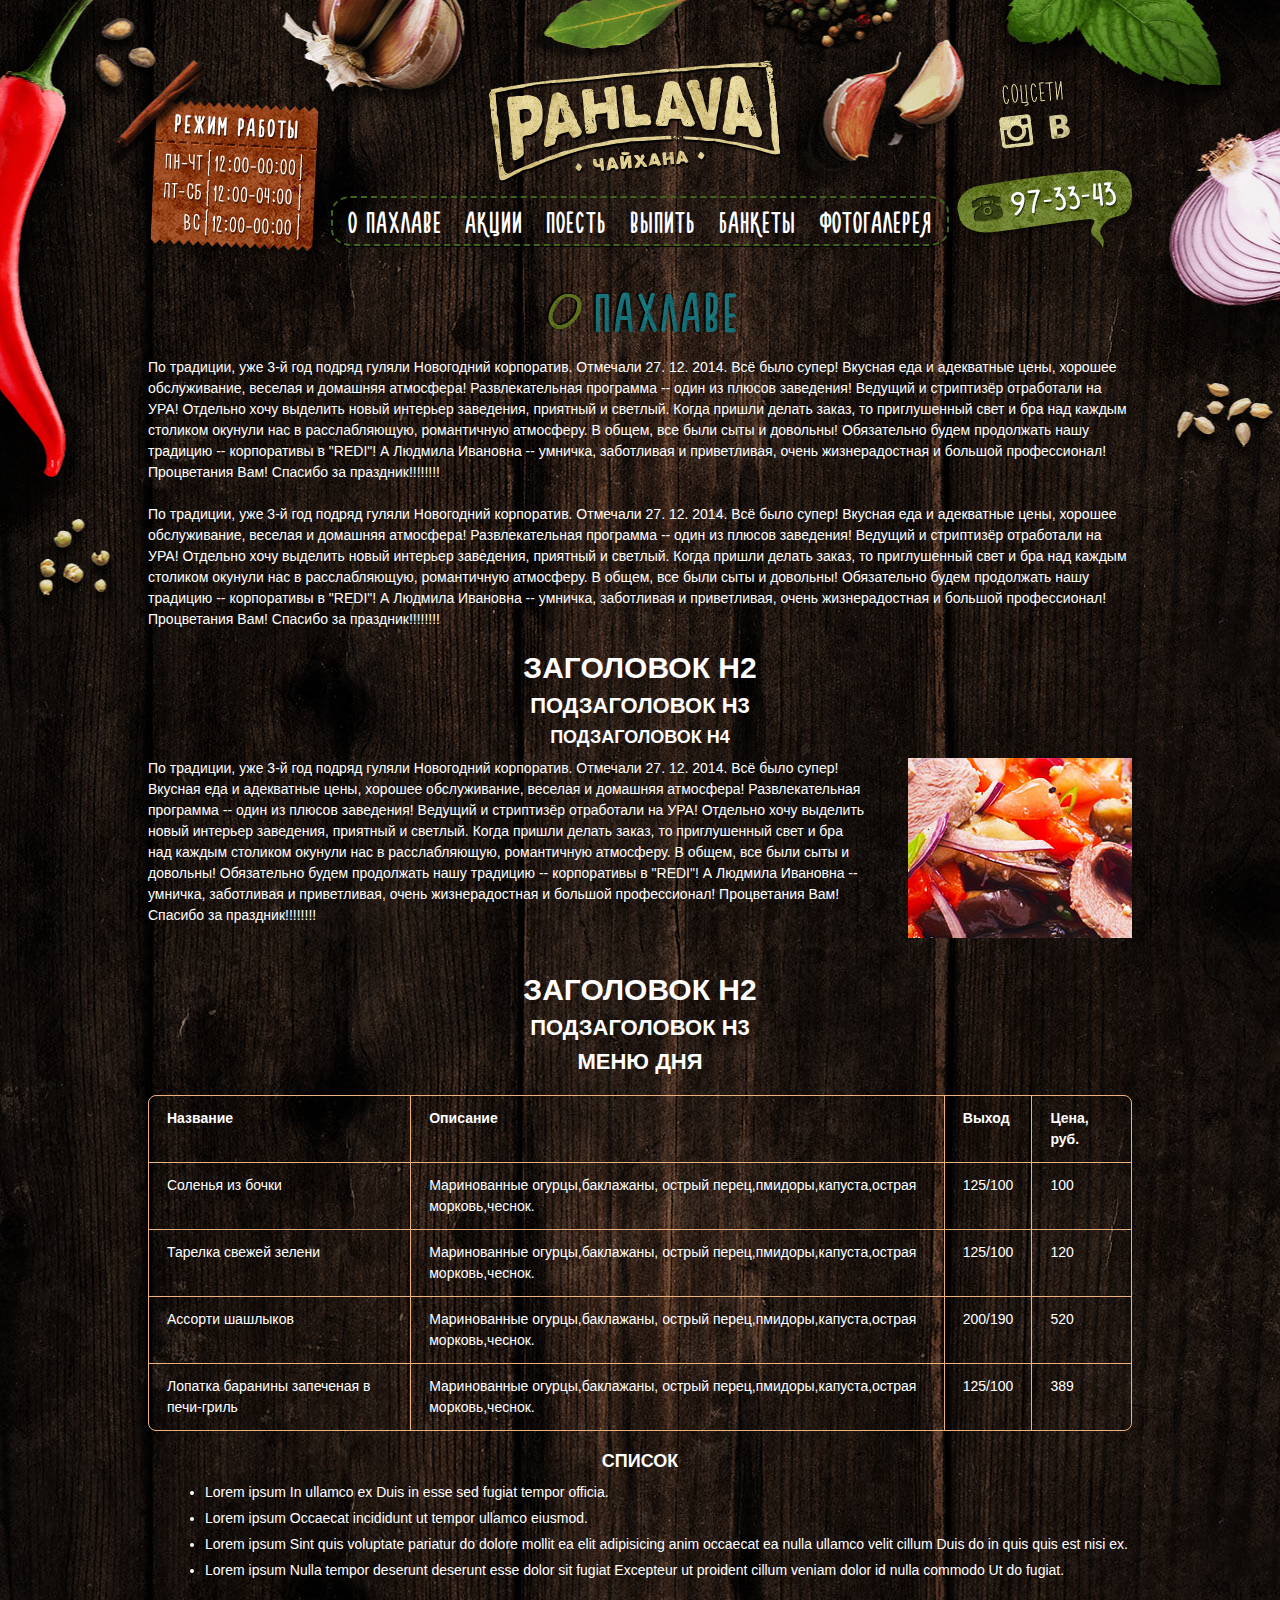
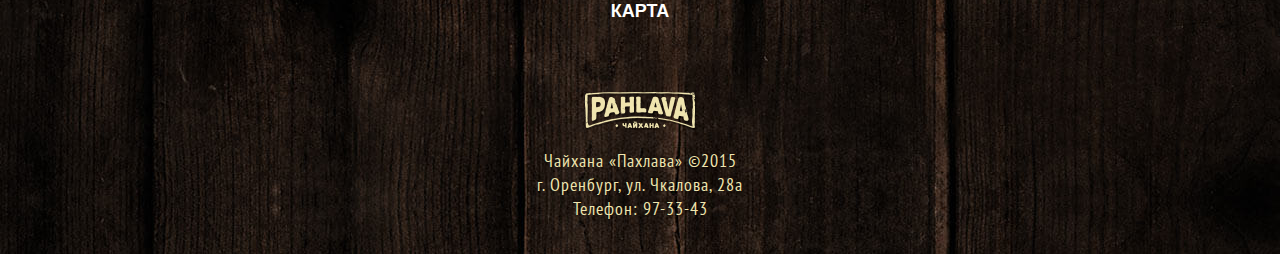
<file: about.html>
<!DOCTYPE html>
<html>
<head>
	<meta charset="utf-8" />
	<!--[if lt IE 9]><script src="http://html5shiv.googlecode.com/svn/trunk/html5.js"></script><![endif]-->
	<title>[*pagetitle*] | Pahlava чайхана</title>
	<meta name="keywords" content="[*keywords*]" >
	<meta name="description" content="[*descr*]" >
	<meta name="viewport" content="width=device-width, initial-scale=1">
	
	<link href="template/css/style.css" rel="stylesheet">

	<link href='http://fonts.googleapis.com/css?family=PT+Sans+Narrow:400,700&subset=latin,cyrillic' rel='stylesheet' type='text/css'>


	<link href="template/js/fancybox/jquery.fancybox.css" rel="stylesheet" type="text/css">
	

</head>

<body>

<div class="wrapper">
	<header>
		<a href="/" class="b__logo"><img src="template/i/logo-pahlava.png" class="logo__img" width="294" height="124"></a>
		<div class="b__mode">
			<div class="mode__title">Режим работы:</div>
			<div class="mode__item">ПН-ЧТ |12:00-00:00|</div>
			<div class="mode__item">ПТ-СБ |12:00-04:00|</div>
			<div class="mode__item">ВС |12:00-00:00|</div>
		</div>
		<a href="tel:+73532973343" class="b__phone">97-33-43</a>


		<div class="b__soc">
			<noindex>
			<a class="soc__in" href="http://instagram.com/pahlava_orenburg" target="_blank" rel="nofollow"></a>
			<a class="soc__vk" href="http://vk.com/pahlava_orenburg" target="_blank"  rel="nofollow"></a>
			</noindex>
		</div>
		<nav class="b__nav-top">
			<ul class="nav__list clr">
				<li class="nav-top__item active"><a href="about.html" class="nav-top__link">О пахлаве</a></li>
				<li class="nav-top__item"><a href="about.html" class="nav-top__link">Акции</a></li>
				<li class="nav-top__item"><a href="menu.html" class="nav-top__link">Поесть</a></li>
				<li class="nav-top__item"><a href="menu.html" class="nav-top__link">Выпить</a></li>
				<li class="nav-top__item"><a href="banket.html" class="nav-top__link">Банкеты</a></li>
				<li class="nav-top__item"><a href="foto.html" class="nav-top__link">Фотогалерея</a></li>
			</ul>
		</nav>
	</header>

	<main>




<div class="page-3">
<!-- о пахлаве -->
		<article>
			<h1 class="header">О пахлаве</h1>
			<img src="assets/images/head/o-pahlave-2.png" alt="О пахлаве" class="header" width="191" height="43">

			<div class="u-content">
				<p>По традиции, уже 3-й год подряд гуляли Новогодний корпоратив. Отмечали 27. 12. 2014. Всё было супер! Вкусная еда и адекватные цены, хорошее обслуживание, веселая и домашняя атмосфера! Развлекательная программа -- один из плюсов заведения! Ведущий и стриптизёр отработали на УРА! Отдельно хочу выделить новый интерьер заведения, приятный и светлый. Когда пришли делать заказ, то приглушенный свет и бра над каждым столиком окунули нас в расслабляющую, романтичную атмосферу. В общем, все были сыты и довольны! Обязательно будем продолжать нашу традицию -- корпоративы в "REDI"! А Людмила Ивановна -- умничка, заботливая и приветливая, очень жизнерадостная и большой профессионал! Процветания Вам! Спасибо за праздник!!!!!!!!</p>
				<p>По традиции, уже 3-й год подряд гуляли Новогодний корпоратив. Отмечали 27. 12. 2014. Всё было супер! Вкусная еда и адекватные цены, хорошее обслуживание, веселая и домашняя атмосфера! Развлекательная программа -- один из плюсов заведения! Ведущий и стриптизёр отработали на УРА! Отдельно хочу выделить новый интерьер заведения, приятный и светлый. Когда пришли делать заказ, то приглушенный свет и бра над каждым столиком окунули нас в расслабляющую, романтичную атмосферу. В общем, все были сыты и довольны! Обязательно будем продолжать нашу традицию -- корпоративы в "REDI"! А Людмила Ивановна -- умничка, заботливая и приветливая, очень жизнерадостная и большой профессионал! Процветания Вам! Спасибо за праздник!!!!!!!!</p>

				<h2>Заголовок H2</h2>
				<h3>Подзаголовок H3</h3>
				<h4>Подзаголовок H4</h4>

				<p><img src="assets/images/tmp/bludo-1.jpg" alt="" class="justifyright">По традиции, уже 3-й год подряд гуляли Новогодний корпоратив. Отмечали 27. 12. 2014. Всё было супер! Вкусная еда и адекватные цены, хорошее обслуживание, веселая и домашняя атмосфера! Развлекательная программа -- один из плюсов заведения! Ведущий и стриптизёр отработали на УРА! Отдельно хочу выделить новый интерьер заведения, приятный и светлый. Когда пришли делать заказ, то приглушенный свет и бра над каждым столиком окунули нас в расслабляющую, романтичную атмосферу. В общем, все были сыты и довольны! Обязательно будем продолжать нашу традицию -- корпоративы в "REDI"! А Людмила Ивановна -- умничка, заботливая и приветливая, очень жизнерадостная и большой профессионал! Процветания Вам! Спасибо за праздник!!!!!!!!</p>
				<h2>Заголовок H2</h2>
				<h3>Подзаголовок H3</h3>


				<h3>Меню дня</h3>
				<table>
					<thead>
						<tr>
							<td>Название</td>
							<td>Описание</td>
							<td>Выход</td>
							<td>Цена, руб.</td>
						</tr>
					</thead>
					<tbody>
						<tr>
							<td>Соленья из бочки </td>
							<td>Маринованные огурцы,баклажаны, острый перец,пмидоры,капуста,острая морковь,чеснок.</td>
							<td>125/100</td>
							<td>100</td>
						</tr>
						<tr>
							<td>Тарелка свежей зелени</td>
							<td>Маринованные огурцы,баклажаны, острый перец,пмидоры,капуста,острая морковь,чеснок.</td>
							<td>125/100</td>
							<td>120</td>
						</tr>
						<tr>
							<td>Ассорти  шашлыков</td>
							<td>Маринованные огурцы,баклажаны, острый перец,пмидоры,капуста,острая морковь,чеснок.</td>
							<td>200/190</td>
							<td>520</td>
						</tr>
						<tr>
							<td>Лопатка баранины запеченая в печи-гриль</td>
							<td>Маринованные огурцы,баклажаны, острый перец,пмидоры,капуста,острая морковь,чеснок.</td>
							<td>125/100</td>
							<td>389</td>
						</tr>
					</tbody>
				</table>

				<h4>Список</h4>
				<ul>
					<li>Lorem ipsum In ullamco ex Duis in esse sed fugiat tempor officia.</li>
					<li>Lorem ipsum Occaecat incididunt ut tempor ullamco eiusmod.</li>
					<li>Lorem ipsum Sint quis voluptate pariatur do dolore mollit ea elit adipisicing anim occaecat ea nulla ullamco velit cillum Duis do in quis quis est nisi ex.</li>
					<li>Lorem ipsum Nulla tempor deserunt deserunt esse dolor sit fugiat Excepteur ut proident cillum veniam dolor id nulla commodo Ut do fugiat.</li>
				</ul>
				<h4>Карта</h4>
				<script type="text/javascript" charset="utf-8" src="https://api-maps.yandex.ru/services/constructor/1.0/js/?sid=dPMWFQTrqSC9dEM_N8uYHOMr-Z7x1LQn&height=450"></script>
			</div>
		</article>

<!-- /о пахлаве -->
</div>


	</main>

	<footer itemscope itemtype="http://schema.org/Organization">
		<div class="b__logo-footer"><img src="template/i/logo-pahlava-small.png" alt="Чайхана Пахлава лого" width="111" height="38"></div>
		<div class="b__copyright"><span itemprop="name">Чайхана «Пахлава»</span> &copy;2015</div>
		<div class="b__location" itemprop="address" itemscope itemtype="http://schema.org/PostalAddress"><span itemprop="addressLocality">г. Оренбург</span>, <span itemprop="streetAddress">ул. Чкалова, 28а</span></div>
		<div class="b-footer-phone">Телефон: <a href="tel:+73532973343"  itemprop="telephone">97-33-43</a></div>
	</footer>




</div>

	<script src="http://ajax.googleapis.com/ajax/libs/jquery/1.9.1/jquery.min.js"></script>

	<script type="text/javascript" src="template/js/fancybox/jquery.fancybox.pack.js"></script>
	<script type="text/javascript" src="template/js/script.js?ver=1"></script>
</body>
</html>
</file>
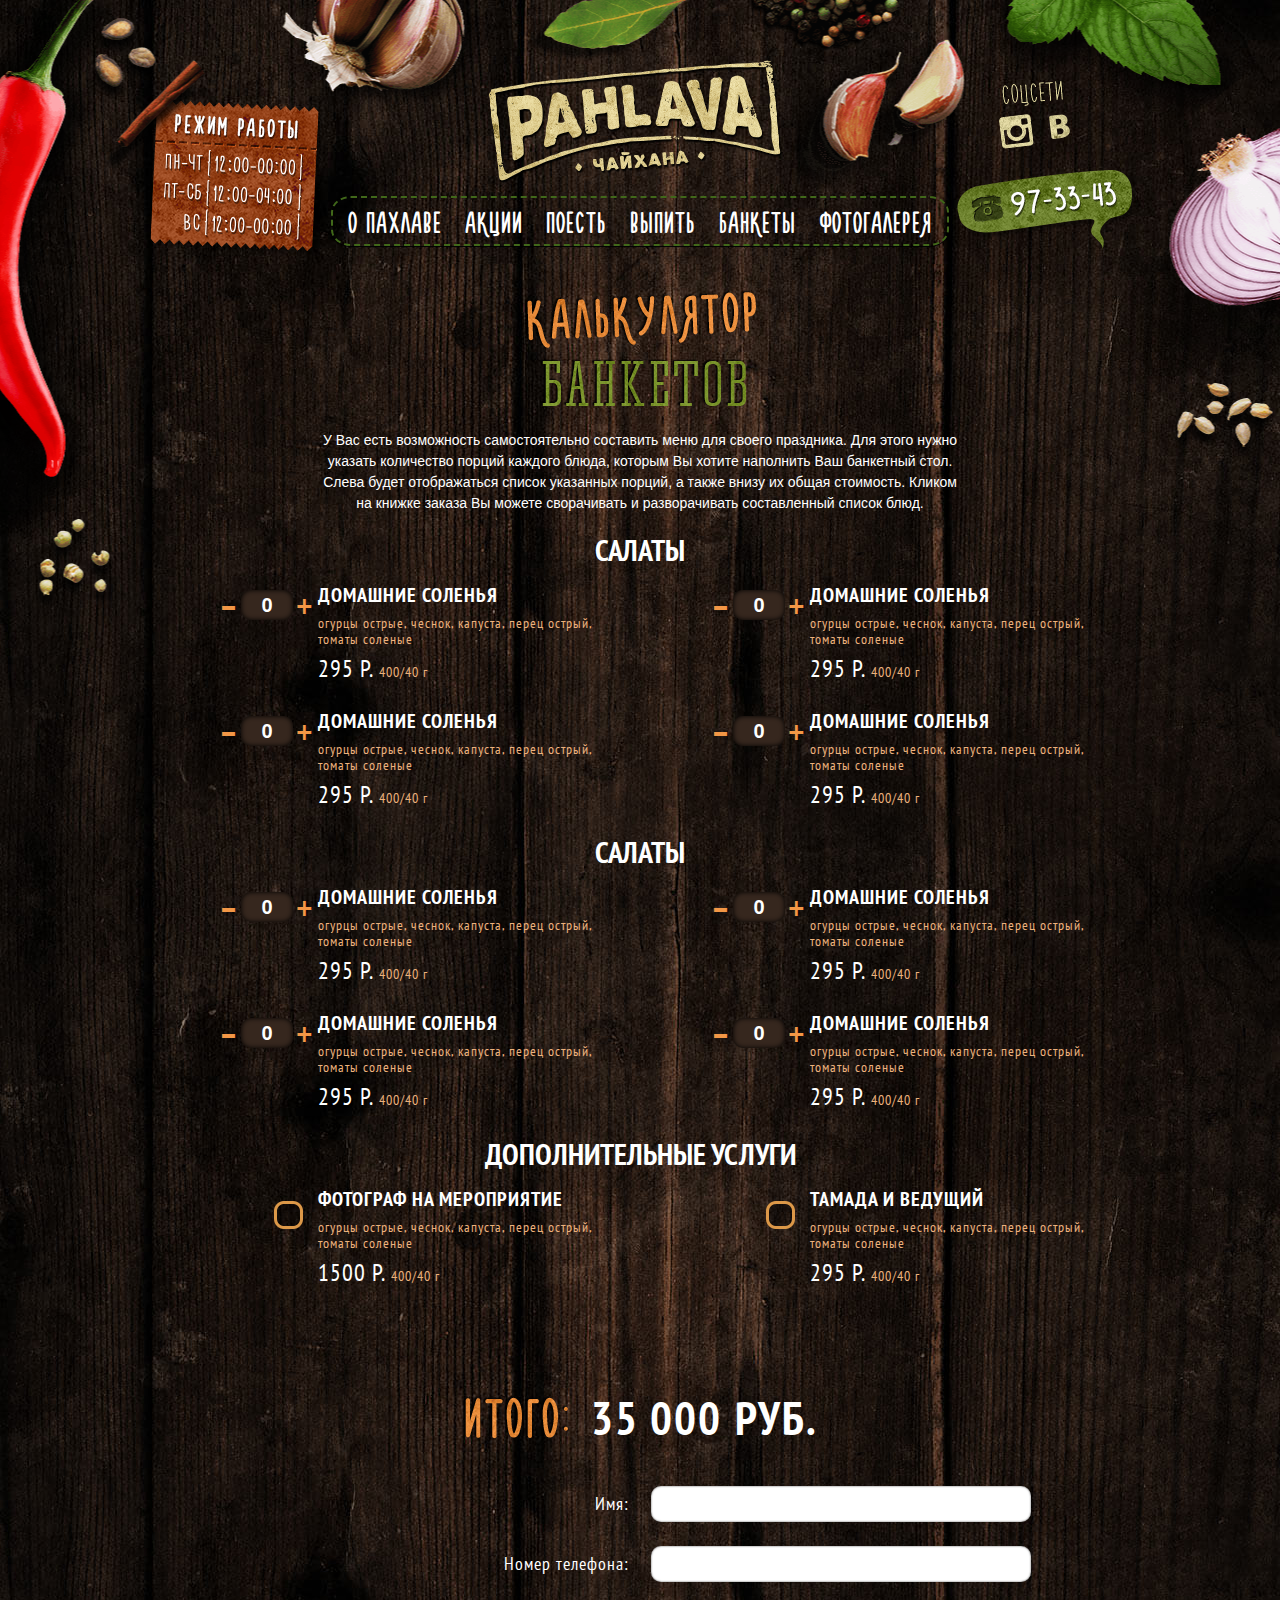
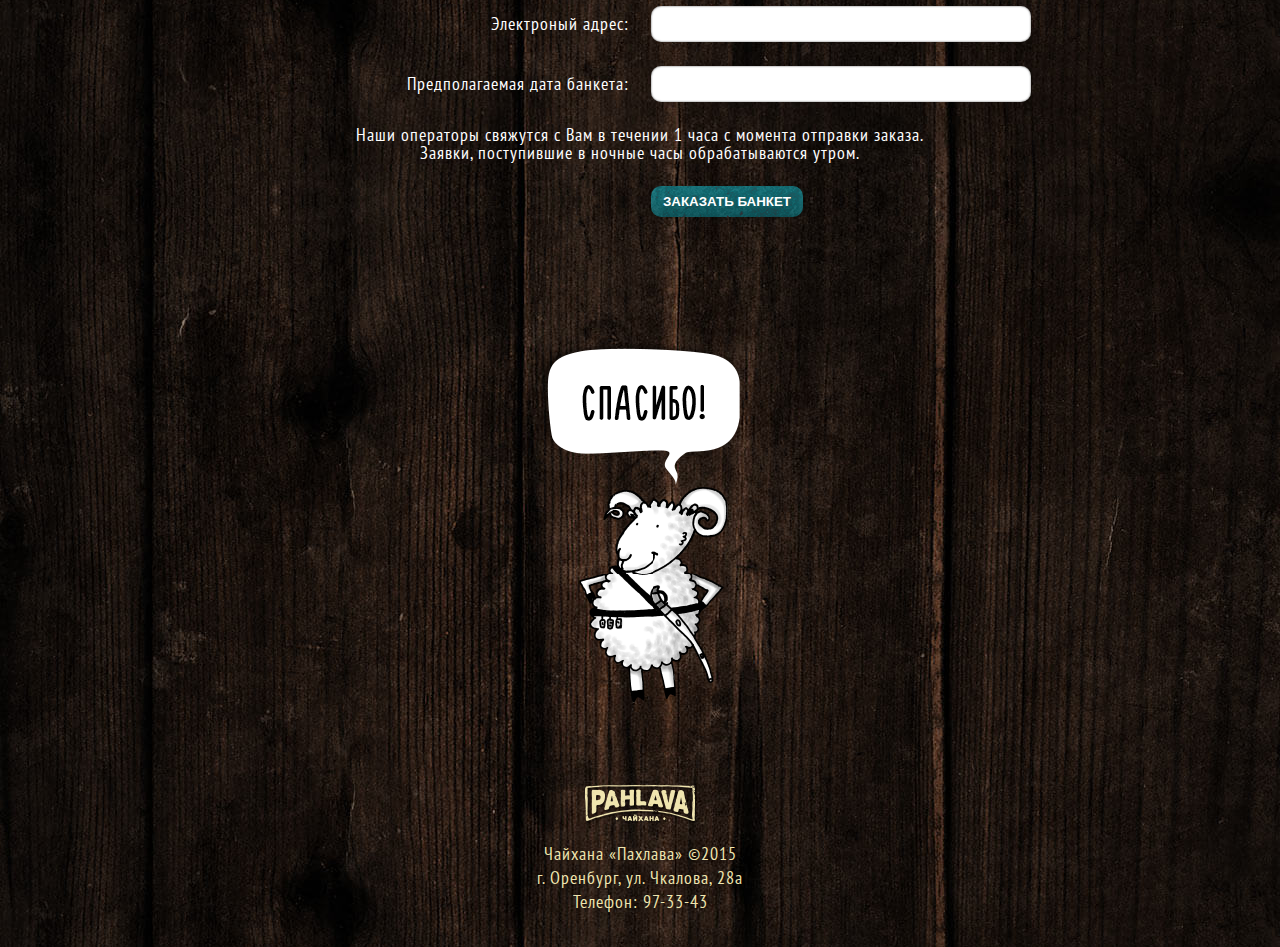
<file: banket.html>
<!DOCTYPE html>
<html>
<head>
	<meta charset="utf-8" />
	<!--[if lt IE 9]><script src="http://html5shiv.googlecode.com/svn/trunk/html5.js"></script><![endif]-->
	<title>[*pagetitle*] | Pahlava чайхана</title>
	<meta name="keywords" content="[*keywords*]" >
	<meta name="description" content="[*descr*]" >
	<meta name="viewport" content="width=device-width, initial-scale=1">
	
	<link href="template/css/style.css" rel="stylesheet">

	<link href='http://fonts.googleapis.com/css?family=PT+Sans+Narrow:400,700&subset=latin,cyrillic' rel='stylesheet' type='text/css'>


	<link href="template/js/fancybox/jquery.fancybox.css" rel="stylesheet" type="text/css">
	

</head>

<body>

<div class="wrapper">
	<header>
		<a href="/" class="b__logo"><img src="template/i/logo-pahlava.png" class="logo__img" width="294" height="124"></a>
		<div class="b__mode">
			<div class="mode__title">Режим работы:</div>
			<div class="mode__item">ПН-ЧТ |12:00-00:00|</div>
			<div class="mode__item">ПТ-СБ |12:00-04:00|</div>
			<div class="mode__item">ВС |12:00-00:00|</div>
		</div>
		<a href="tel:+73532973343" class="b__phone">97-33-43</a>


		<div class="b__soc">
			<noindex>
			<a class="soc__in" href="http://instagram.com/pahlava_orenburg" target="_blank" rel="nofollow"></a>
			<a class="soc__vk" href="http://vk.com/pahlava_orenburg" target="_blank"  rel="nofollow"></a>
			</noindex>
		</div>
		<nav class="b__nav-top">
			<ul class="nav__list clr">
				<li class="nav-top__item active"><a href="about.html" class="nav-top__link">О пахлаве</a></li>
				<li class="nav-top__item"><a href="about.html" class="nav-top__link">Акции</a></li>
				<li class="nav-top__item"><a href="menu.html" class="nav-top__link">Поесть</a></li>
				<li class="nav-top__item"><a href="menu.html" class="nav-top__link">Выпить</a></li>
				<li class="nav-top__item"><a href="banket.html" class="nav-top__link">Банкеты</a></li>
				<li class="nav-top__item"><a href="foto.html" class="nav-top__link">Фотогалерея</a></li>
			</ul>
		</nav>
	</header>

	<main>



<div class="page-5">
<!-- Калькулятор -->
		<article class="page-6">
			<h1 class="header">Калькулятор банкетов</h1>
			<img src="assets/images/head/calculator.png" alt="Калькулятор банкетов" class="header">

			<div class="u-content">
				<p>У Вас есть возможность самостоятельно составить меню для своего праздника.  Для этого нужно указать количество порций каждого блюда, которым Вы хотите наполнить Ваш банкетный стол. Слева будет отображаться список указанных порций,  а также внизу их общая стоимость. Кликом на книжке заказа Вы можете сворачивать и разворачивать составленный список блюд.</p>
			</div>

			<div class="b-meat-order">
				<div class="meat-group">
					<h2>Салаты</h2>
					<ul class="row clr">
						<li class="meat-item col-md-6 col-sm-12">
							<div class="opt-quontity">
								<span class="quont-minus">&ndash;</span>
								<input type="text" value="0" name="meal-quontity" class="meal-quontity">
								<span class="quont-plus">+</span>
							</div>
							<div class="meal-wrapper">
								<h3 class="meal__title">Домашние соленья</h3>
								<div class="meal__description">огурцы острые, чеснок, капуста, перец острый, томаты соленые</div>
								<div class="meal__price">
									<span class="meal_price-value">295 Р.</span> <span class="meat__weight">400/40 г</span>
								</div>
							</div>
						</li>

						<li class="meat-item col-md-6 col-sm-12">
							<div class="opt-quontity">
								<span class="quont-minus">&ndash;</span>
								<input type="text" value="0" name="meal-quontity" class="meal-quontity">
								<span class="quont-plus">+</span>
							</div>
							<div class="meal-wrapper">
								<h3 class="meal__title">Домашние соленья</h3>
								<div class="meal__description">огурцы острые, чеснок, капуста, перец острый, томаты соленые</div>
								<div class="meal__price">
									<span class="meal_price-value">295 Р.</span> <span class="meat__weight">400/40 г</span>
								</div>
							</div>
						</li>
						<li class="meat-item col-md-6 col-sm-12">
							<div class="opt-quontity">
								<span class="quont-minus">&ndash;</span>
								<input type="text" value="0" name="meal-quontity" class="meal-quontity">
								<span class="quont-plus">+</span>
							</div>
							<div class="meal-wrapper">
								<h3 class="meal__title">Домашние соленья</h3>
								<div class="meal__description">огурцы острые, чеснок, капуста, перец острый, томаты соленые</div>
								<div class="meal__price">
									<span class="meal_price-value">295 Р.</span> <span class="meat__weight">400/40 г</span>
								</div>
							</div>
						</li>
						<li class="meat-item col-md-6 col-sm-12">
							<div class="opt-quontity">
								<span class="quont-minus">&ndash;</span>
								<input type="text" value="0" name="meal-quontity" class="meal-quontity">
								<span class="quont-plus">+</span>
							</div>
							<div class="meal-wrapper">
								<h3 class="meal__title">Домашние соленья</h3>
								<div class="meal__description">огурцы острые, чеснок, капуста, перец острый, томаты соленые</div>
								<div class="meal__price">
									<span class="meal_price-value">295 Р.</span> <span class="meat__weight">400/40 г</span>
								</div>
							</div>
						</li>
					</ul>
				</div>

				<div class="meat-group">
					<h2>Салаты</h2>
					<ul class="col row">
						<li class="meat-item col-md-6 col-sm-12">
							<div class="opt-quontity">
								<span class="quont-minus">&ndash;</span>
								<input type="text" value="0" name="meal-quontity" class="meal-quontity">
								<span class="quont-plus">+</span>
							</div>
							<div class="meal-wrapper">
								<h3 class="meal__title">Домашние соленья</h3>
								<div class="meal__description">огурцы острые, чеснок, капуста, перец острый, томаты соленые</div>
								<div class="meal__price">
									<span class="meal_price-value">295 Р.</span> <span class="meat__weight">400/40 г</span>
								</div>
							</div>
						</li>

						<li class="meat-item col-md-6 col-sm-12">
							<div class="opt-quontity">
								<span class="quont-minus">&ndash;</span>
								<input type="text" value="0" name="meal-quontity" class="meal-quontity">
								<span class="quont-plus">+</span>
							</div>
							<div class="meal-wrapper">
								<h3 class="meal__title">Домашние соленья</h3>
								<div class="meal__description">огурцы острые, чеснок, капуста, перец острый, томаты соленые</div>
								<div class="meal__price">
									<span class="meal_price-value">295 Р.</span> <span class="meat__weight">400/40 г</span>
								</div>
							</div>
						</li>
						<li class="meat-item col-md-6 col-sm-12">
							<div class="opt-quontity">
								<span class="quont-minus">&ndash;</span>
								<input type="text" value="0" name="meal-quontity" class="meal-quontity">
								<span class="quont-plus">+</span>
							</div>
							<div class="meal-wrapper">
								<h3 class="meal__title">Домашние соленья</h3>
								<div class="meal__description">огурцы острые, чеснок, капуста, перец острый, томаты соленые</div>
								<div class="meal__price">
									<span class="meal_price-value">295 Р.</span> <span class="meat__weight">400/40 г</span>
								</div>
							</div>
						</li>
						<li class="meat-item meat-item col-md-6 col-sm-12">
							<div class="opt-quontity">
								<span class="quont-minus">&ndash;</span>
								<input type="text" value="0" name="meal-quontity" class="meal-quontity">
								<span class="quont-plus">+</span>
							</div>
							<div class="meal-wrapper">
								<h3 class="meal__title">Домашние соленья</h3>
								<div class="meal__description">огурцы острые, чеснок, капуста, перец острый, томаты соленые</div>
								<div class="meal__price">
									<span class="meal_price-value">295 Р.</span> <span class="meat__weight">400/40 г</span>
								</div>
							</div>
						</li>
					</ul>
				</div>


				<div class="meat-group">
					<h2>Дополнительные услуги</h2>
					<ul class="col row">
						<li class="meat-item col-md-6 col-sm-12">
							<div class="order__add">
								<label for="order__add-1">
								<input type="checkbox" value="0" name="order-1" class="order-add__checkbox" id="order__add-1">
								<i class="order__checkbox-icon"></i>
							</label>
							</div>
							<div class="meal-wrapper">
								<h3 class="meal__title">Фотограф на мероприятие</h3>
								<div class="meal__description">огурцы острые, чеснок, капуста, перец острый, томаты соленые</div>
								<div class="meal__price">
									<span class="meal_price-value">1500 Р.</span> <span class="meat__weight">400/40 г</span>
								</div>
							</div>
						</li>

						<li class="meat-item col-md-6 col-sm-12">
							<div class="order__add">
								<label for="order__add-2">
								<input type="checkbox" value="0" name="order-2" class="order-add__checkbox" id="order__add-2">
								<i class="order__checkbox-icon"></i>
								</label>
							</div>
							<div class="meal-wrapper">
								<h3 class="meal__title">Тамада и ведущий</h3>
								<div class="meal__description">огурцы острые, чеснок, капуста, перец острый, томаты соленые</div>
								<div class="meal__price">
									<span class="meal_price-value">295 Р.</span> <span class="meat__weight">400/40 г</span>
								</div>
							</div>
						</li>
					</ul>
				</div>

				<div class="meat-amount"><img src="template/i/itogo.png" alt="Итого" width="106" height="44"> <span class="meat-amount__value">35 000</span> <span class="meat-amount__currency">Руб.</span></div>

				<form action="" class="meat-form row" method="post">
					<input type="hidden" name="price" value="0">

					<div class="col-md-6 col-sm-12 meat-form__item"><label for="meat__n">Имя:</label></div>
					<div class="col-md-6 col-sm-12 meat-form__item"><input type="text" value="" id="meat__n" name="i"></div>
					<div class="col-md-6 col-sm-12 meat-form__item"><label for="meat__t">Номер телефона:</label></div>
					<div class="col-md-6 col-sm-12 meat-form__item"><input type="text" value="" id="meat__t" name="t"></div>
					<div class="col-md-6 col-sm-12 meat-form__item"><label for="meat__m">Электроный адрес:</label></div>
					<div class="col-md-6 col-sm-12 meat-form__item"><input type="text" value="" id="meat__m" name="m"></div>
					<div class="col-md-6 col-sm-12 meat-form__item"><label for="meat__d">Предполагаемая дата банкета:</label></div>
					<div class="col-md-6 col-sm-12 meat-form__item"><input type="text" value="" id="meat__d" name="d"></div>
					<div class="col-md-12 col-sm-12 meat-form__item meat-form__helper">Наши операторы свяжутся с Вам в течении 1 часа с момента отправки заказа.<br>Заявки, поступившие в ночные часы обрабатываются утром.</div>
					
					<div class="col-md-6 col-sm-12 meat-form__item"></div>
					<div class="col-md-6 col-sm-12 meat-form__item"><input type="submit" value="Заказать банкет" id="meat__s" class="meat-form__submit"></div>
				</form>

				<div class="meat-thank">
					<img src="template/i/thank.png" alt="Спасибо" width="200" height="362">
				</div>
			</div>
		</article>
<!-- /Калькулятор -->
</div>


	</main>

	<footer itemscope itemtype="http://schema.org/Organization">
		<div class="b__logo-footer"><img src="template/i/logo-pahlava-small.png" alt="Чайхана Пахлава лого" width="111" height="38"></div>
		<div class="b__copyright"><span itemprop="name">Чайхана «Пахлава»</span> &copy;2015</div>
		<div class="b__location" itemprop="address" itemscope itemtype="http://schema.org/PostalAddress"><span itemprop="addressLocality">г. Оренбург</span>, <span itemprop="streetAddress">ул. Чкалова, 28а</span></div>
		<div class="b-footer-phone">Телефон: <a href="tel:+73532973343"  itemprop="telephone">97-33-43</a></div>
	</footer>




</div>

	<script src="http://ajax.googleapis.com/ajax/libs/jquery/1.9.1/jquery.min.js"></script>

	<script type="text/javascript" src="template/js/fancybox/jquery.fancybox.pack.js"></script>
	<script type="text/javascript" src="template/js/script.js?ver=1"></script>
</body>
</html>
</file>
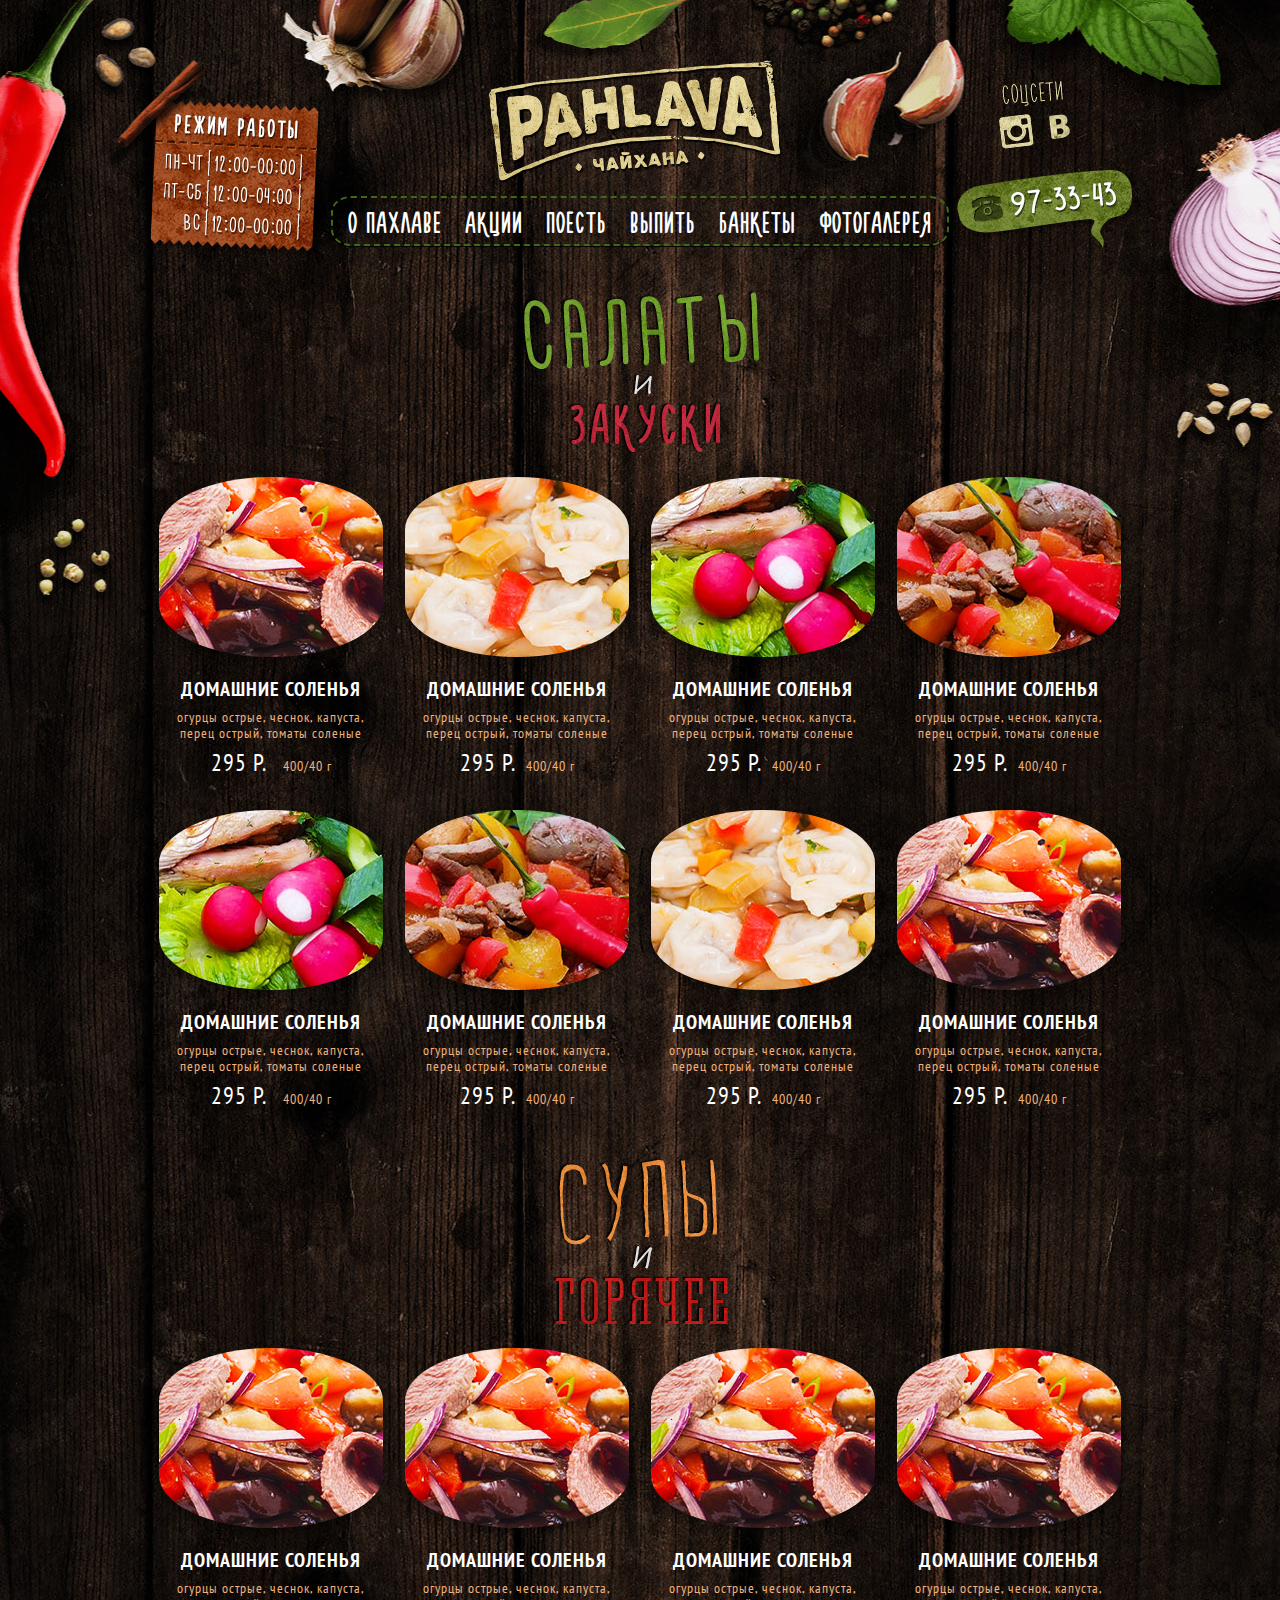
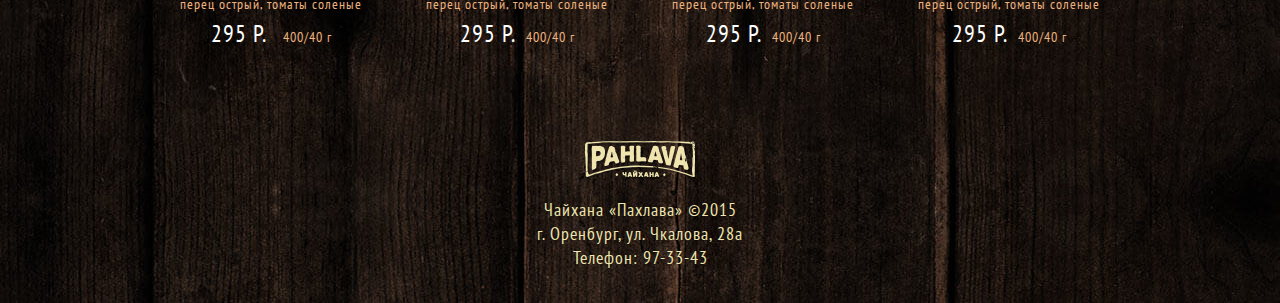
<file: menu.html>
<!DOCTYPE html>
<html>
<head>
	<meta charset="utf-8" />
	<!--[if lt IE 9]><script src="http://html5shiv.googlecode.com/svn/trunk/html5.js"></script><![endif]-->
	<title>[*pagetitle*] | Pahlava чайхана</title>
	<meta name="keywords" content="[*keywords*]" >
	<meta name="description" content="[*descr*]" >
	<meta name="viewport" content="width=device-width, initial-scale=1">
	
	<link href="template/css/style.css" rel="stylesheet">

	<link href='http://fonts.googleapis.com/css?family=PT+Sans+Narrow:400,700&subset=latin,cyrillic' rel='stylesheet' type='text/css'>


	<link href="template/js/fancybox/jquery.fancybox.css" rel="stylesheet" type="text/css">
	

</head>

<body>

<div class="wrapper">
	<header>
		<a href="/" class="b__logo"><img src="template/i/logo-pahlava.png" class="logo__img" width="294" height="124"></a>
		<div class="b__mode">
			<div class="mode__title">Режим работы:</div>
			<div class="mode__item">ПН-ЧТ |12:00-00:00|</div>
			<div class="mode__item">ПТ-СБ |12:00-04:00|</div>
			<div class="mode__item">ВС |12:00-00:00|</div>
		</div>
		<a href="tel:+73532973343" class="b__phone">97-33-43</a>


		<div class="b__soc">
			<noindex>
			<a class="soc__in" href="http://instagram.com/pahlava_orenburg" target="_blank" rel="nofollow"></a>
			<a class="soc__vk" href="http://vk.com/pahlava_orenburg" target="_blank"  rel="nofollow"></a>
			</noindex>
		</div>
		<nav class="b__nav-top">
			<ul class="nav__list clr">
				<li class="nav-top__item active"><a href="about.html" class="nav-top__link">О пахлаве</a></li>
				<li class="nav-top__item"><a href="about.html" class="nav-top__link">Акции</a></li>
				<li class="nav-top__item"><a href="menu.html" class="nav-top__link">Поесть</a></li>
				<li class="nav-top__item"><a href="menu.html" class="nav-top__link">Выпить</a></li>
				<li class="nav-top__item"><a href="banket.html" class="nav-top__link">Банкеты</a></li>
				<li class="nav-top__item"><a href="foto.html" class="nav-top__link">Фотогалерея</a></li>
			</ul>
		</nav>
	</header>

	<main>
		<div class="page-1">



	<div class="page-2">
<!-- поесть -->
		<section class="">
			<h2 class="header">Салаты и закуски</h2>
			<img src="assets/images/head/salaty.png" alt="Салаты и закуски" class="header" width="239" height="163">
			<div class="clr row meal_list">
				<div class="col-md-3 col-sm-12 meal__item">
					<a href="" rel="nofollow" class="meal__foto-wr">
						<img src="assets/images/tmp/bludo-1.jpg" alt="" class="meal__foto">
					</a>
					<h3 class="meal__title">
						<a href="" class="meal__link">Домашние соленья</a>
					</h3>
					<div class="meal__description">огурцы острые, чеснок, капуста, перец острый, томаты соленые</div>
					<div class="meal__price">
						<span class="meal_price-value">295 Р.</span>&ensp;
						<span class="meat__weight">400/40 г</span>
					</div>
				</div>
				<div class="col-md-3 col-sm-12 meal__item">
					<a href="" rel="nofollow" class="meal__foto-wr">
						<img src="assets/images/tmp/bludo-2.jpg" alt="" class="meal__foto">
					</a>
					<h3 class="meal__title">
						<a href="" class="meal__link">Домашние соленья</a>
					</h3>
					<div class="meal__description">огурцы острые, чеснок, капуста, перец острый, томаты соленые</div>
					<div class="meal__price">
						<span class="meal_price-value">295 Р.</span>&nbsp;
						<span class="meat__weight">400/40 г</span>
					</div>
				</div>
				<div class="col-md-3 col-sm-12 meal__item">
					<a href="" rel="nofollow" class="meal__foto-wr">
						<img src="assets/images/tmp/bludo-3.jpg" alt="" class="meal__foto">
					</a>
					<h3 class="meal__title">
						<a href="" class="meal__link">Домашние соленья</a>
					</h3>
					<div class="meal__description">огурцы острые, чеснок, капуста, перец острый, томаты соленые</div>
					<div class="meal__price">
						<span class="meal_price-value">295 Р.</span>&nbsp;
						<span class="meat__weight">400/40 г</span>
					</div>
				</div>
				<div class="col-md-3 col-sm-12 meal__item">
					<a href="" rel="nofollow" class="meal__foto-wr">
						<img src="assets/images/tmp/bludo-4.jpg" alt="" class="meal__foto">
					</a>
					<h3 class="meal__title">
						<a href="" class="meal__link">Домашние соленья</a>
					</h3>
					<div class="meal__description">огурцы острые, чеснок, капуста, перец острый, томаты соленые</div>
					<div class="meal__price">
						<span class="meal_price-value">295 Р.</span>&nbsp;
						<span class="meat__weight">400/40 г</span>
					</div>
				</div>
			</div>


			<div class="clr row meal_list">
				<div class="col-md-3 col-sm-12 meal__item">
					<a href="" rel="nofollow" class="meal__foto-wr">
						<img src="assets/images/tmp/bludo-3.jpg" alt="" class="meal__foto">
					</a>
					<h3 class="meal__title">
						<a href="" class="meal__link">Домашние соленья</a>
					</h3>
					<div class="meal__description">огурцы острые, чеснок, капуста, перец острый, томаты соленые</div>
					<div class="meal__price">
						<span class="meal_price-value">295 Р.</span>&ensp;
						<span class="meat__weight">400/40 г</span>
					</div>
				</div>
				<div class="col-md-3 col-sm-12 meal__item">
					<a href="" rel="nofollow" class="meal__foto-wr">
						<img src="assets/images/tmp/bludo-4.jpg" alt="" class="meal__foto">
					</a>
					<h3 class="meal__title">
						<a href="" class="meal__link">Домашние соленья</a>
					</h3>
					<div class="meal__description">огурцы острые, чеснок, капуста, перец острый, томаты соленые</div>
					<div class="meal__price">
						<span class="meal_price-value">295 Р.</span>&nbsp;
						<span class="meat__weight">400/40 г</span>
					</div>
				</div>
				<div class="col-md-3 col-sm-12 meal__item">
					<a href="" rel="nofollow" class="meal__foto-wr">
						<img src="assets/images/tmp/bludo-2.jpg" alt="" class="meal__foto">
					</a>
					<h3 class="meal__title">
						<a href="" class="meal__link">Домашние соленья</a>
					</h3>
					<div class="meal__description">огурцы острые, чеснок, капуста, перец острый, томаты соленые</div>
					<div class="meal__price">
						<span class="meal_price-value">295 Р.</span>&nbsp;
						<span class="meat__weight">400/40 г</span>
					</div>
				</div>
				<div class="col-md-3 col-sm-12 meal__item">
					<a href="" rel="nofollow" class="meal__foto-wr">
						<img src="assets/images/tmp/bludo-1.jpg" alt="" class="meal__foto">
					</a>
					<h3 class="meal__title">
						<a href="" class="meal__link">Домашние соленья</a>
					</h3>
					<div class="meal__description">огурцы острые, чеснок, капуста, перец острый, томаты соленые</div>
					<div class="meal__price">
						<span class="meal_price-value">295 Р.</span>&nbsp;
						<span class="meat__weight">400/40 г</span>
					</div>
				</div>
			</div>










			<h2 class="header">Супы и горячее</h2>
			<img src="assets/images/head/supy.png" alt="Супы и горячее" class="header" width="176" height="167">
			<div class="clr row meal_list">
				<div class="col-md-3 col-sm-12 meal__item">
					<a href="" rel="nofollow" class="meal__foto-wr">
						<img src="assets/images/tmp/bludo-1.jpg" alt="" class="meal__foto">
					</a>
					<h3 class="meal__title">
						<a href="" class="meal__link">Домашние соленья</a>
					</h3>
					<div class="meal__description">огурцы острые, чеснок, капуста, перец острый, томаты соленые</div>
					<div class="meal__price">
						<span class="meal_price-value">295 Р.</span>&ensp;
						<span class="meat__weight">400/40 г</span>
					</div>
				</div>
				<div class="col-md-3 col-sm-12 meal__item">
					<a href="" rel="nofollow" class="meal__foto-wr">
						<img src="assets/images/tmp/bludo-1.jpg" alt="" class="meal__foto">
					</a>
					<h3 class="meal__title">
						<a href="" class="meal__link">Домашние соленья</a>
					</h3>
					<div class="meal__description">огурцы острые, чеснок, капуста, перец острый, томаты соленые</div>
					<div class="meal__price">
						<span class="meal_price-value">295 Р.</span>&nbsp;
						<span class="meat__weight">400/40 г</span>
					</div>
				</div>
				<div class="col-md-3 col-sm-12 meal__item">
					<a href="" rel="nofollow" class="meal__foto-wr">
						<img src="assets/images/tmp/bludo-1.jpg" alt="" class="meal__foto">
					</a>
					<h3 class="meal__title">
						<a href="" class="meal__link">Домашние соленья</a>
					</h3>
					<div class="meal__description">огурцы острые, чеснок, капуста, перец острый, томаты соленые</div>
					<div class="meal__price">
						<span class="meal_price-value">295 Р.</span>&nbsp;
						<span class="meat__weight">400/40 г</span>
					</div>
				</div>
				<div class="col-md-3 col-sm-12 meal__item">
					<a href="" rel="nofollow" class="meal__foto-wr">
						<img src="assets/images/tmp/bludo-1.jpg" alt="" class="meal__foto">
					</a>
					<h3 class="meal__title">
						<a href="" class="meal__link">Домашние соленья</a>
					</h3>
					<div class="meal__description">огурцы острые, чеснок, капуста, перец острый, томаты соленые</div>
					<div class="meal__price">
						<span class="meal_price-value">295 Р.</span>&nbsp;
						<span class="meat__weight">400/40 г</span>
					</div>
				</div>
			</div>

		</section>

<!-- /поесть -->
</div>



	</main>

	<footer itemscope itemtype="http://schema.org/Organization">
		<div class="b__logo-footer"><img src="template/i/logo-pahlava-small.png" alt="Чайхана Пахлава лого" width="111" height="38"></div>
		<div class="b__copyright"><span itemprop="name">Чайхана «Пахлава»</span> &copy;2015</div>
		<div class="b__location" itemprop="address" itemscope itemtype="http://schema.org/PostalAddress"><span itemprop="addressLocality">г. Оренбург</span>, <span itemprop="streetAddress">ул. Чкалова, 28а</span></div>
		<div class="b-footer-phone">Телефон: <a href="tel:+73532973343"  itemprop="telephone">97-33-43</a></div>
	</footer>




</div>

	<script src="http://ajax.googleapis.com/ajax/libs/jquery/1.9.1/jquery.min.js"></script>

	<script type="text/javascript" src="template/js/fancybox/jquery.fancybox.pack.js"></script>
	<script type="text/javascript" src="template/js/script.js?ver=1"></script>
</body>
</html>
</file>
<file: template/css/style.css>
/* Eric Meyer's CSS Reset */
html, body, div, span, applet, object, iframe,
h1, h2, h3, h4, h5, h6, p, blockquote, pre,
a, abbr, acronym, address, big, cite, code,
del, dfn, em, img, ins, kbd, q, s, samp,
small, strike, strong, sub, sup, tt, var,
b, u, i, center,
dl, dt, dd, ol, ul, li,
fieldset, form, label, legend,
table, caption, tbody, tfoot, thead, tr, th, td,
article, aside, canvas, details, embed,
figure, figcaption, footer, header, hgroup,
menu, nav, output, ruby, section, summary,
time, mark, audio, video {
	margin: 0;
	padding: 0;
	border: 0;
	font-size: 100%;
	vertical-align: baseline;
}
/* HTML5 display-role reset for older browsers */
article, aside, details, figcaption, figure,
footer, header, hgroup, menu, nav, section, main {
	display: block;
}
body {
	line-height: 1;
	
}
ol, ul {
	list-style: none;
}
blockquote, q {
	quotes: none;
}
blockquote:before, blockquote:after,
q:before, q:after {
	content: '';
	content: none;
}
table {
	border-collapse: collapse;
	border-spacing: 0;
}
/* End of Eric Meyer's CSS Reset */

html {
	background: url('../i/bg.jpg') center 0;
}

body {
	font: normal normal 14px/1 'PT Sans Narrow', Arial, sans-serif;
	width: 100%;
	height: 100%;
	color: #edb27d;
	background: url('../i/bg-vegetables.png') center 0 no-repeat;
}
.clr {

}
.clr:after,.row:after{
	content: '';
	clear: both;
	display: table;
	visibility: hidden;

}
.wrapper {
	width: 996px;
	margin: 0 auto;
	min-height: 100%;
	height: auto !important;
	height: 100%;

}


a {
	color: #edb27d;
}


@font-face {
	font-family:'NovitoNova-Regular';
	src: url('../fonts/novitonova/NovitoNova-Regular_gdi.eot');
	src: url('../fonts/novitonova/NovitoNova-Regular_gdi.eot?#iefix') format('embedded-opentype'),
		url('../fonts/novitonova/NovitoNova-Regular_gdi.woff') format('woff'),
		url('../fonts/novitonova/NovitoNova-Regular_gdi.ttf') format('truetype'),
		url('../fonts/novitonova/NovitoNova-Regular_gdi.svg#NovitoNova-Regular') format('svg');
	font-weight: 400;
	font-style: normal;
	font-stretch: normal;
	unicode-range: U+0020-0491;
}


/* Header */
header {
	position: relative;
	margin-bottom: 30px;
	
}

.b__logo{
	width: 294px;
	height: 124px;
	display: block;
	margin: 0 auto 12px;
	padding-top: 60px;
	position: relative;
	left: -4px;
}

.logo__img{

}

.b__mode{
	font-family:'NovitoNova-Regular';
	color:#fff;
	text-transform: uppercase;
	background: url('../i/bg-mode.png') 0 0 no-repeat;
	width: 174px;
	height: 158px;
	position: absolute;
	top:99px;
	left:2px;
	z-index: -1;
}

.mode__title,
.mode__item{
	text-indent: -9000px;
}
.b__phone{
	color:#fff;
	font-family:'NovitoNova-Regular';
	text-transform: uppercase;
	background: url('../i/bg-phone.png') 0 0 no-repeat;
	width: 175px;
	height: 85px;
	position: absolute;
	top:170px;
	right:0;
	text-indent: -9000px;
	background-size: cover;
	transition:all ease-out 0.1s;
}

.b__phone:hover{
	transform: rotate(3deg);
}


.b__soc{
	color:#dcd39d;
	font-family:'NovitoNova-Regular', Arial, sans-serif;
	font-size: 28px;
	text-transform: uppercase;
	background: url('../i/bg-soc.png') 0 0 no-repeat;
	width: 71px;
	height: 68px;
	position: absolute;
	top:81px;
	right:62px;
	background-size: cover;
	transition:all ease-out 0.1s;
}

.b__soc:hover{
	transform: rotate(3deg);
}

.soc__in{
	display: inline-block;
	width: 37px;
	height: 36px;
	position: absolute;
	top: 32px;
	left: 0;
}

.soc__vk{
	display: inline-block;
	width: 30px;
	height: 30px;
	position: absolute;
	top: 38px;
	right: 0;
}

.b__nav-top{
	border:dashed 2px #41681a;
	border-radius: 20px/16px;
	box-shadow: 0 1px 1px #000;
	width:614px;
	margin: 0 auto;
	padding: 5px 0;
	text-align: center;

}
.nav__list {
	display: inline-block;
}
.nav-top__item{
	float: left;
	margin: 0 0 0 23px;
}

.nav-top__item:first-child{
	margin-left: 0;
}

.nav-top__link{
	font-family:'NovitoNova-Regular', Arial, sans-serif;
	font-size: 34px;
	text-transform: uppercase;
	color: #fff;
	text-decoration: none;
	letter-spacing: 1px;
	text-shadow:0 0 2px rgba(0,0,0,.36);
}

.nav-top__item.active,
.nav-top__link:hover{
	color: #62a328;
}



main {
	min-height: 170px;
	padding-bottom: 60px;
}

.b-slider{
	box-shadow: 0 10px 10px rgba(0,0,0,0.5);
	position: relative;
	margin-bottom: 52px;
}

.slider__list{

}

.slider__item{
	line-height: 0;
	display: none;
}

.slider__item:first-child{
	display: block;
}


.slider__link{

}

.slider__img{

}



/*! http://responsiveslides.com v1.54 by @viljamis */

.rslides {
	position: relative;
	list-style: none;
	overflow: hidden;
	width: 100%;
	padding: 0;
	margin: 0;
}

.rslides li {
	-webkit-backface-visibility: hidden;
	position: absolute;
	display: none;
	width: 100%;
	left: 0;
	top: 0;
}

.rslides li:first-child {
	position: relative;
	display: block;
	float: left;
}

.rslides img {
	display: block;
	height: auto;
	float: left;
	width: 100%;
	border: 0;
}

.rslides_nav {
	position: absolute;
	top:44%;
	display:block;
	width: 24px;
	height: 48px;
	z-index: 20;
	background: url('../i/icons-sprite.png') 0 0 no-repeat;
}

.rslides_nav.prev{
	left:0;
	background-position: -24px 0;
}

.rslides_nav.next{
	right:0;
	background-position: 0 0;
}

.rslides_tabs{
	position: absolute;
	bottom: -25px;
	text-align: center;
	width: 100%;
	line-height: 0;
}


.rslides_tabs li{
	display: inline-block;
	border-radius: 50%;
	height: 10px;
	width: 10px;
	text-align: center;
	margin: 0 3px;
	border:solid 1px #f0e5af;
	line-height: 0;
}

.rslides_tabs li a{
	text-indent: -9000px;
	font-size: 0;
	line-height: 0;
	display: inline-block;
	vertical-align: middle;
	margin:2px;
	width: 6px;
	height: 6px;
	border-radius: 50%;
}

.rslides_here a {
	background-color: #2b858c;
}







.b-novelty{

}


.meal__item{
	text-align: center;
	float: left;
	/*TODO*/
	/*width:227px;
	margin-left: 11px;
	margin-right: 11px;*/
	margin-bottom: 35px;
}

.meal__foto-wr{
	margin-bottom: 20px;
	display: block;
}

.meal__foto{
	/*width: 224px;
	height: 180px;*/
	border-radius: 51%/30%;
	box-shadow: -2px 5px 16px rgba(0,0,0,.45);

}

.meal__title{
	font-size: 20px;
	color: #fff;
	text-transform: uppercase;
	margin-bottom: 10px;
	letter-spacing: 1px;
}

.meal__link{
	color: #fff;
	text-decoration: none;
}
.meal__link:hover{
	text-decoration: underline;
}

.meal__description{
	font-size: 14px;
	line-height: 16px;
	letter-spacing: 1px;
	color: #edb27d;
	margin-bottom: 10px;
}

.meal__price{
	letter-spacing: 1px;
	font-size: 20px;
}

.meal_price-value,
.meal_price-currency{
	text-transform: uppercase;
	color: #fff;
	font-size: 24px;
}



.meat__weight{
	font-size: 14px;
	color: #edb27d;
}








h1.header,
h2.header{
	text-indent: -9000px;
	text-align: center;
}

img.header,
.about-img-1{
	margin: 0 auto;
	display: block;
}

img.header{
	margin-bottom: 24px;
}

.b-about h1{

}

.about__link{
	margin-top: -63px;
	display: block;
	text-align: center;
}






/* ORDER */


.b-meat-order{
	margin: 20px 0;
}
.page-6 .u-content {
	width: 650px;
	margin: 0 auto;
	text-align: center;
}
.meat-group{
}
.meat-group h2{
text-align: center;
font-size: 30px;
text-transform: uppercase;
color: #fff;
margin-bottom: 20px;
}
/*TODO*/
/*
.col-md-6{
	width:476px;
	margin: 0 11px;
	float: left;
}
*/
.b-meat-order .meat-item {
	margin-bottom: 30px;

}
.order__add{
	padding-left: 60px;
	float: left;
	width: 95px;
	text-align: right;
}
.order-add__checkbox{
	position: absolute;
	left: -9999px;
	visibility: hidden;
}

.order__checkbox-icon{
	display: inline-block;
	width: 40px;
	height: 40px;
	background: url("../i/icons-sprite.png") -40px -48px no-repeat;
	cursor: pointer;
}

.order-add__checkbox:checked+.order__checkbox-icon {
  background-position: 0 -48px;
}


.opt-quontity{
	padding-left: 60px;
	float: left;
	width: 95px;
	padding-top: 0px;
}

.quont-minus{
	display: inline-block;
	vertical-align: middle;
	font-size: 35px;
	font-weight: bold;
	cursor: pointer;
	color: #f39746;

}

.quont-plus{
	display: inline-block;
	vertical-align: middle;
	font-size: 40px;
	cursor: pointer;
	color: #f39746;
}

.meal-quontity{
	width: 48px;
	height: 28px;
	border-radius: 10px;
	border:none;
	text-align: center;
	color: #fff;
	font-size: 20px;
	font-weight: bold;
	background-color:#36271e;
	vertical-align: middle;
	box-shadow: inset 0 0 5px #000; 

}

.meal-wrapper{
	float: right;
	width: 311px;

}


.meal__title{

}

.meal__description{

}

.meal__price{

}

.meal_price-value{

}

.meal_price-currency{

}

.meat__weight{

}





.meat-amount{
	margin-top: 80px;
	margin-bottom: 45px;
	text-align: center;
}
.meat-amount img {
	vertical-align: top;
}

.meat-amount__value{
	font-weight: bold;
	font-size: 46px;
	letter-spacing: 2px;
	color: #fff;
	margin-left: 20px;

}

.meat-amount__currency{
	font-weight: bold;
	font-size: 46px;
	letter-spacing: 2px;
	color: #fff;
	margin-left: 10px;
	text-transform: uppercase;
}

.meat-form{
	margin-bottom: 100px;
}

.meat-form__item{
	margin-bottom: 24px;
}

.meat-form label {
	color: #fff;
	font-size: 18px;
	text-align: right;
	display: block;
	letter-spacing: 1px;
	padding-top: 9px;



}

.meat-form input[type="text"] {
	color: #000;
	font-size: 16px;
	width: 360px;
	padding: 0 10px;
	border-radius: 10px;
	background-color: #fff;
	border: none;
	height: 36px;
	box-shadow: inset 0 0 2px #444;
	
}
.meat-form__helper{
	font-size: 18px;
	color: #fff;
	text-align: center;
	letter-spacing: 1px;

}

.meat-form__submit{
	color: #fff;
	font-style: 20px;
	font-weight: bold;
	text-align: center;
	padding: 8px 12px;
	background: #11676e url('../i/icons-sprite.png') 0 -96px;
	text-transform: uppercase;
	border:none;
	border-radius: 10px;
	cursor: pointer;


}

.meat-form__submit:hover{
	opacity: 0.85;
}

.meat-thank{
	text-align: center;
}


/* GALLERY */

/*TODO*/

.b-gallery .col-md-3{
/*	float:left;
	width: 227px;*/
	margin: 0 0 30px 0;
	display: block;
}

.b-gallery img {
	width: 100%;
}

/* /GALLERY */







footer {
	text-align: center;
	padding-bottom: 30px;
}
.b__logo-footer{
	margin-bottom: 20px;
}

.b__copyright,
.b__location,
.b-footer-phone,
.b-footer-phone a{
	font-size: 18px;
	color: #f0e5af;
	margin-bottom: 6px;
	letter-spacing: 1px;
	text-decoration: none;
	text-shadow:0 0 2px rgba(0,0,0,.36);
}













/* TYPOGRAPHY */
.u-content,
.u-content a{
	color: #fff;
	font-family: Arail, sans-serif;
}
.u-content p,.u-content li,.u-content td {
	font-size: 14px;
	line-height: 21px;
	margin: 0 0 21px;
}
.u-content p:after{
	content:'';
	display: table;
	clear:both;
}
.u-content h1 {
	font-size: 36px;
	font-weight: bold;
	line-height: 1.1;
	margin-bottom:10px;
	text-transform: uppercase;
	text-align: center;
}

.u-content h2 {
	font-size: 30px;
	font-weight: bold;
	line-height: 1.1;
	margin-bottom:10px;
	text-transform: uppercase;
	text-align: center;
}
.u-content h3 {
	font-size: 22px;
	font-weight: bold;
	line-height: 1.1;
	margin-bottom:10px;
	text-transform: uppercase;
	text-align: center;
}
.u-content h4 {
	font-size: 18px;
	font-weight: bold;
	line-height: 1.1;
	margin-bottom:10px;
	text-transform: uppercase;
	text-align: center;
}

.u-content table {
	width:100%;
	border-collapse: separate;
	border-spacing: 0;
	margin: 21px 0;
	border-radius: 8px;
	overflow: hidden;
	border: solid 1px #edb27d;
}

.u-content td, .u-content th {
	padding:12px 18px;
	border-left:solid 1px #edb27d;
	border-bottom:solid 1px #edb27d;
}

.u-content tbody tr:last-child td{
	border-bottom: none;
}

.u-content tbody td:first-child,
.u-content thead td:first-child,
.u-content tr th:first-child{
	border-left: none;
}

.u-content th,
.u-content thead td{
	text-align: left;
	font-weight: bold;
}

.u-content ul, .u-content ol {margin: 10px 0 21px 3em} 
.u-content ul li {margin:0 0 5px 15px; list-style-type:disc;}
.u-content ol li {margin:0 0 5px 18px; list-style-type: decimal;}
.u-content hr{
	height:0;
	line-height: 0;
	font-size: 0;
	display: block;
	border:none;
	border-bottom:solid 1px #edb27d;
	margin:15px 0;
}

.noborder, .noborder td {
	border:none important!;
}

.justifyleft{float:left;}
img.justifyleft{margin:0 3em 1em 0;}
.justifyright{float:right;}
img.justifyright{margin:0 0 1em 3em;}







/* PRINT */

@media print  {

	html,body{
		background: #fff;
		background-image: none;
		color:#000 !important;
	}
	* {color:#000 !important; box-shadow: none !important;}

	a{color:#000 !important;}

	.meal-quontity {
		background-color: #fff;
		color: #000 !important;
	}

	.meat-form__submit{
		background: none;
	}

	.b-slider,
	.b__soc{
		display:none;
	}

	.b__mode {
		z-index: 0;
		background: none;
	}
	.mode__title, .mode__item {
	text-indent: 0px;
	font-size: 20px;
	line-height: 1.2;
	}

	.b__phone {
		text-indent: 0;
		background-image: none;
		font-size: 20px;
	}

	h1.header, h2.header {
		text-indent: 0;
		font-size: 30px;
		margin-bottom: 30px;
	}

	img.header {
		display: none;
	}


}




/* GRID */



.col-sm-1, .col-sm-2, .col-sm-3, .col-sm-4, .col-sm-5, .col-sm-6, .col-sm-7, .col-sm-8, .col-sm-9, .col-sm-10, .col-sm-11, .col-sm-12
.col-md-1, .col-md-2, .col-md-3, .col-md-4, .col-md-5, .col-md-6, .col-md-7, .col-md-8, .col-md-9, .col-md-10, .col-md-11, .col-md-12 
{
  float: left;
  position: relative;
  min-height: 1px;
  padding-left: 11px;
  padding-right: 11px;
  box-sizing: border-box;
}






.col-md-12 {
  width: 100%;
}
.col-md-11 {
  width: 91.66666667%;
}
.col-md-10 {
  width: 83.33333333%;
}
.col-md-9 {
  width: 75%;
}
.col-md-8 {
  width: 66.66666667%;
}
.col-md-7 {
  width: 58.33333333%;
}
.col-md-6 {
  width: 50%;
}
.col-md-5 {
  width: 41.66666667%;
}
.col-md-4 {
  width: 33.33333333%;
}
.col-md-3 {
  width: 25%;
}
.col-md-2 {
  width: 16.66666667%;
}
.col-md-1 {
  width: 8.33333333%;
}

img {
	max-width: 100%;
	height: auto;
}

@media (min-width: 768px) and (max-width: 1015px) {
  .wrapper {
    width: 768px;
  }
	.b__logo {
		margin-bottom: 80px;
	}

	.b__soc {
	  top: 95px;
	  right: 0px;
	}

	.opt-quontity {
	  padding-left: 0;
	}

	.order__add {
	  padding-left: 0;
	}

	.meal-wrapper {
	  width: 260px;
	}

}


@media (min-width: 1016px) {
  .wrapper {
    width: 984px;
  }
}



@media (min-width: 240px) and (max-width: 767px) {
  .wrapper {
    width: 100%;
  }

	body {
		background-image: none;
	}

	.b__logo {
		padding-top: 10px;
		margin-bottom: 220px;
	}

	.b__mode {
	  top: 190px;
	  left: 8%;
	 }


	.b__soc {
	  top: 252px;
	  right: 8%;
	}

	.b__phone {
	  top: 127px;
	  right: 6%;

	}

.b__nav-top {
	width: 90%;
}

.nav-top__item {
  width: 50%;
  margin: 0;
}

	.opt-quontity {
	  padding-left: 0;
	}

	.order__add {
	  padding-left: 0;
	}

	.meal-wrapper {
	width: 60%;
	}


	.meat-form input[type="text"] {
	  width: 100%;
	  box-sizing: border-box;
	}

	.meat-form__item {
	  margin-bottom: 12px;
	}

	.meat-form__submit {
	  margin: 0 auto;
	  display: block;
	}

	.meat-amount img {
	  margin: 0 auto;
	  display: block;
	  vertical-align: top;
	}

	.col-sm-12 {
	  width: 100%;
	}
	.col-sm-11 {
	  width: 91.66666667%;
	}
	.col-sm-10 {
	  width: 83.33333333%;
	}
	.col-sm-9 {
	  width: 75%;
	}
	.col-sm-8 {
	  width: 66.66666667%;
	}
	.col-sm-7 {
	  width: 58.33333333%;
	}
	.col-sm-6 {
	  width: 50%;
	}
	.col-sm-5 {
	  width: 41.66666667%;
	}
	.col-sm-4 {
	  width: 33.33333333%;
	}
	.col-sm-3 {
	  width: 25%;
	}
	.col-sm-2 {
	  width: 16.66666667%;
	}
	.col-sm-1 {
	  width: 8.33333333%;
	}

}
</file>
